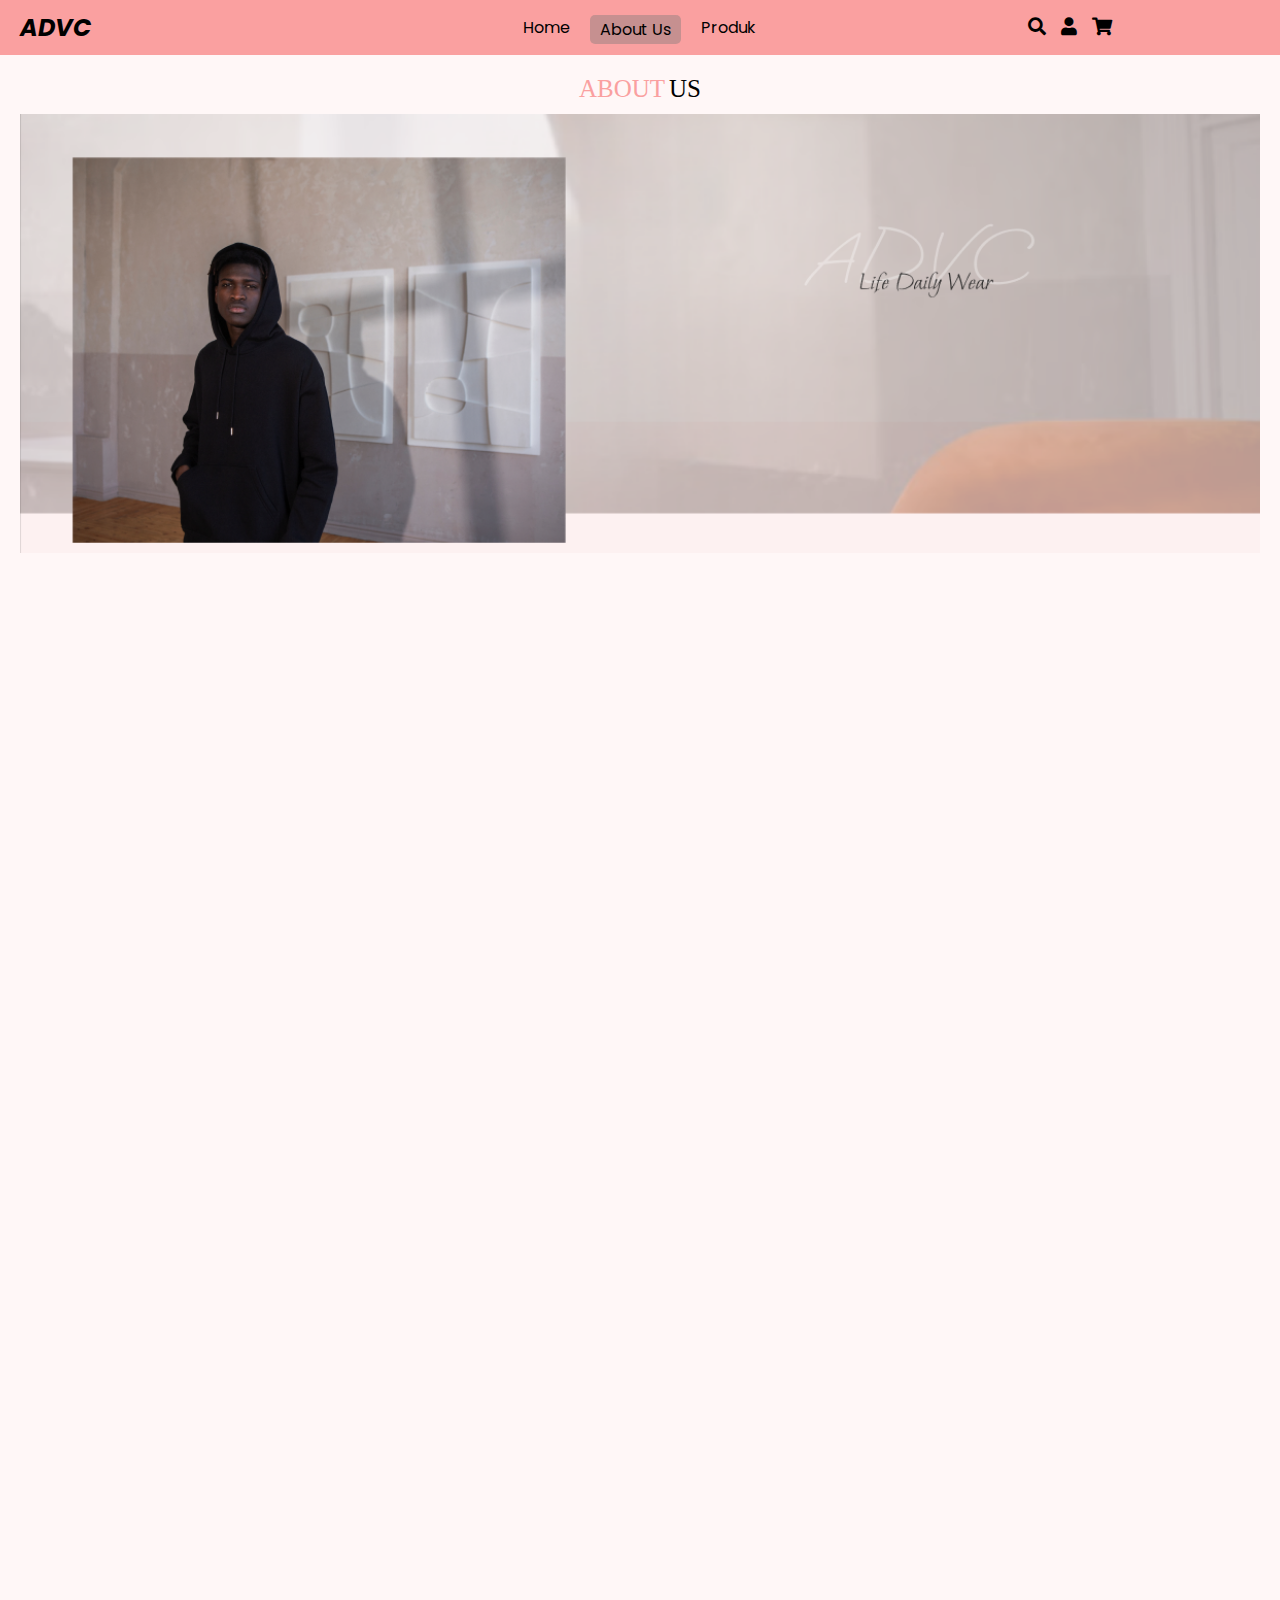
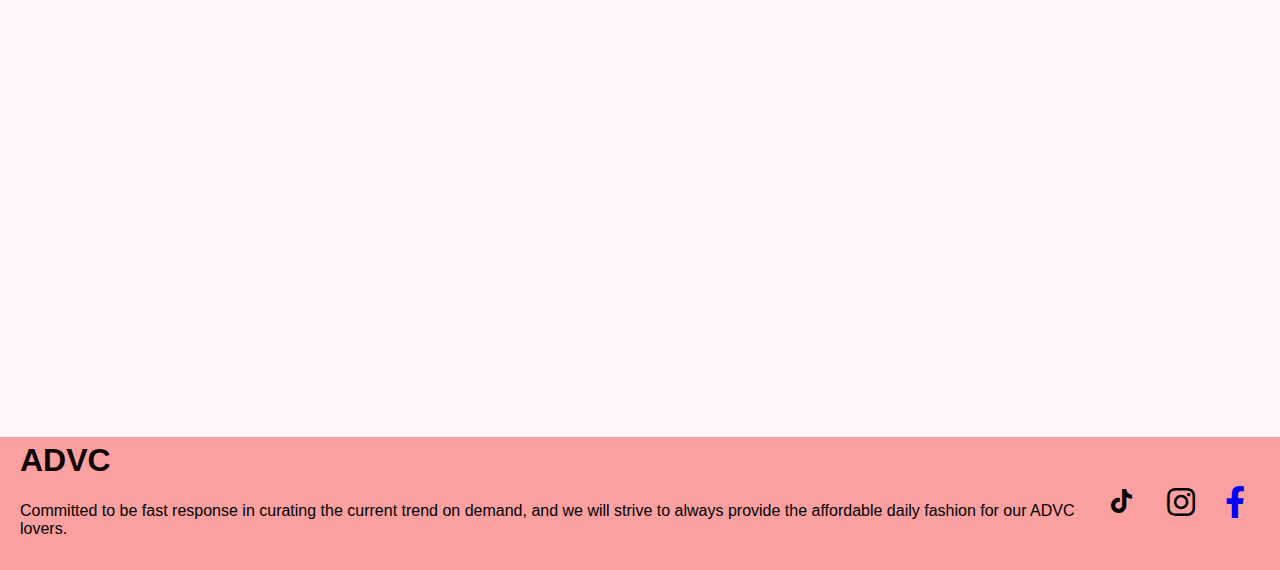
<file: about-us/index.html>
<!DOCTYPE html>
<html>
  <head>
    <title>ADVC - About Us</title>
    <link href="https://fonts.googleapis.com/css2?family=Poppins:ital,wght@0,100;0,200;0,300;0,400;0,500;0,600;0,700;0,800;0,900;1,100;1,200;1,300;1,400;1,500;1,600;1,700;1,800;1,900&display=swap" rel="stylesheet">
    <link href="https://cdnjs.cloudflare.com/ajax/libs/font-awesome/5.15.3/css/all.min.css" rel="stylesheet"/>
    <link rel="stylesheet" href="style.css" />
  </head>
  <body>
    <div class="header">
     <div class="logo">
        <a href="http://advcshoppingwebkelompok3.my.id/">ADVC</a>
     </div>
      <div class="nav">
        <a href="/Home/">Home</a>
        <a class="active" href="#">About Us</a>
        <a href="/Produk/">Produk</a>
      </div>
      <div class="icons">
        <a href=""><i class="fas fa-search"></i></a>
        <a href=""><i class="fas fa-user"></i></a>
        <a href=""><i class="fas fa-shopping-cart"></i></a>
      </div>
    </div>
    <div class="main-content">
      <div class="banner">
        <span class="about">ABOUT</span>
        <span class="us">US</span>
        <img src="About-us-1.png" alt="Foto About-us-1">
      </div>
      <div class="about-us-2"><img src="About-us-2.png"Foto About-us-2"></div>
      <div class="vision-mission">
        <h1>OUR VISION & MISSION <br>STATEMENT</h1>
        <p>
          We agreed, fashion is a statement. At any time, anywhere, <br> we’re
          required to look great as if we’re going to meet a new <br> person or other
          important people, even in casual moments. <br> That’s why you need a style
          that represents who you are.
        </p>
      </div>
      </div>
    </div>
    <div class="gambar-3"><img src="About-us-3.png" alt="Foto About-us-3"></div>
    <!--Bottom-->
    <div class="banner-bawah">
    <div class="text">
      <div class="judul-banner"><span style="color: #100101;"><h1>ADVC</h1></span></div>
      <br>
      Committed to be fast response in curating the current trend on demand, and we will strive to always provide the affordable daily fashion for
      our ADVC lovers.
    </div>
    <div class="icons">
      <div class="icon tiktok">
        <i class="fab fa-tiktok"></i>
      </div>
      <div class="icon instagram">
        <i class="fab fa-instagram"></i>
      </div>
      <div class="icon facebook">
        <i class="fab fa-facebook-f"></i>
      </div>
      </div>
    </div>
  </div>
  <script src="script.js"></script>
  </body>
</html>
</file>
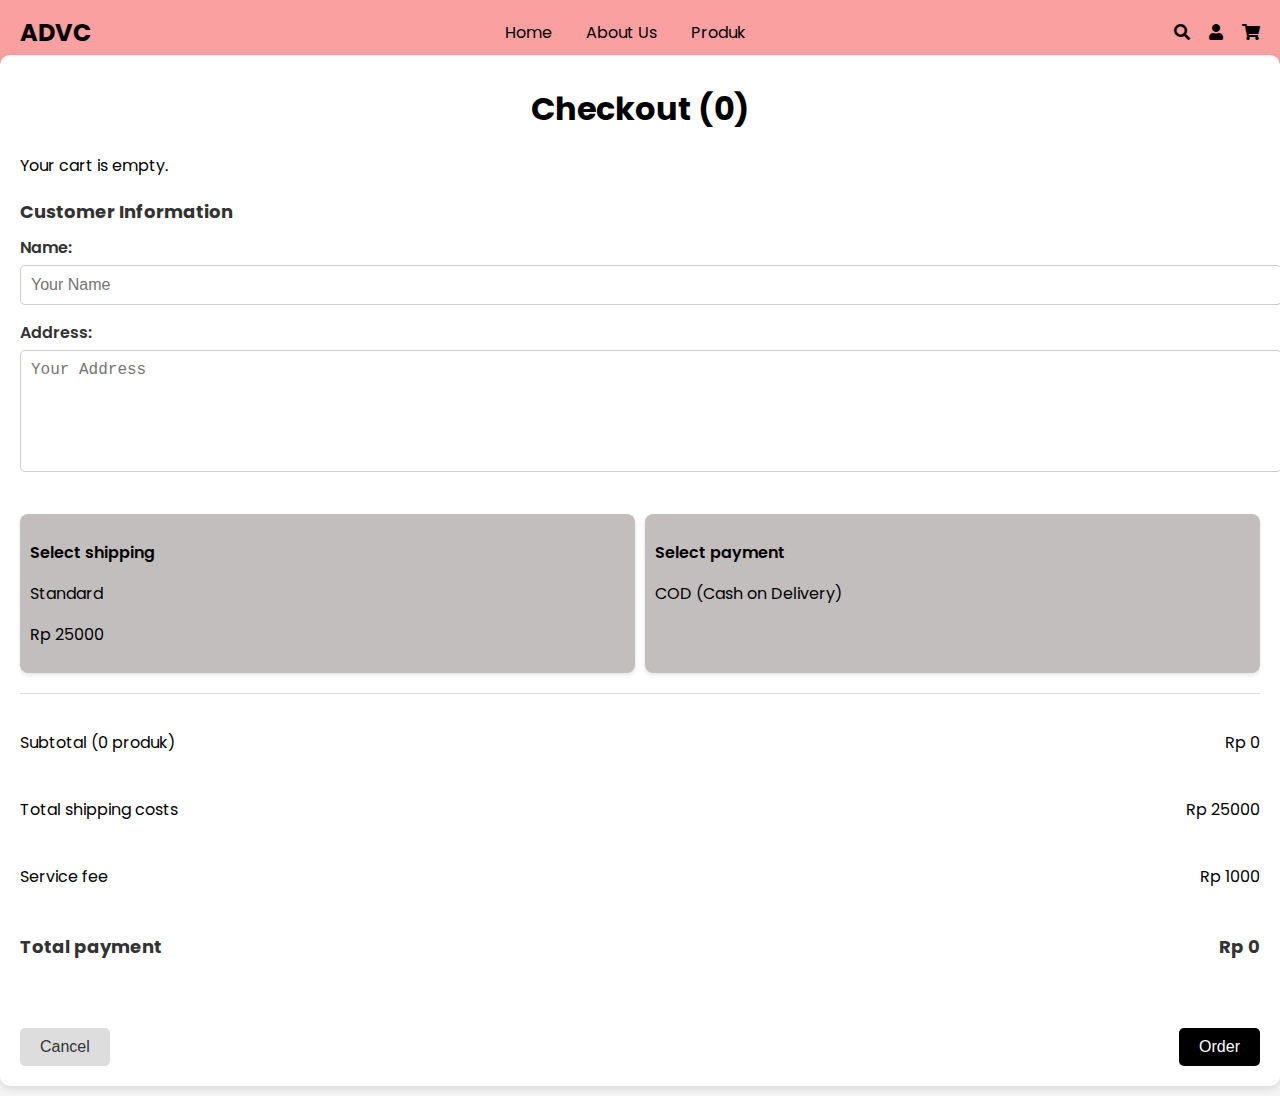
<file: check-out/index.html>
<!DOCTYPE html>
<html lang="en">
  <head>
    <meta charset="UTF-8" />
    <meta name="viewport" content="width=device-width, initial-scale=1.0" />
    <title>Checkout - ADVC</title>
    <!-- Link to Font Awesome for icons -->
    <link
      href="https://cdnjs.cloudflare.com/ajax/libs/font-awesome/5.15.3/css/all.min.css"
      rel="stylesheet"
    />
    <!-- Link to Google Fonts -->
    <link
      href="https://fonts.googleapis.com/css2?family=Poppins:wght@400;600;900&display=swap"
      rel="stylesheet"
    />
    <!-- Link to CSS file -->
    <link rel="stylesheet" href="style2.css" />
  </head>
  <body>
    <!-- Header -->
    <div class="header">
      <div class="logo">
        <a href="">ADVC</a>
      </div>
      <div class="nav">
        <a href="#">Home</a>
        <a href="#">About Us</a>
        <a href="#">Produk</a>
      </div>
      <div class="icons">
        <a href="#"><i class="fas fa-search"></i></a>
        <a href="#"><i class="fas fa-user"></i></a>
        <a href="#"><i class="fas fa-shopping-cart"></i></a>
      </div>
    </div>

    <!-- Checkout Page -->
    <div class="checkout-container">
      <h1>Checkout (<span id="product-count">0</span>)</h1>
      <!-- Detail Produk -->
      <div id="cart-items"></div>

      <!-- Input Nama dan Alamat -->
      <form action="submit_order.php" method="POST">
        <div class="customer-info">
          <h2>Customer Information</h2>
          <label for="name">Name:</label>
          <input
            type="text"
            id="name"
            name="name"
            placeholder="Your Name"
            required
          />
          <label for="address">Address:</label>
          <textarea
            id="address"
            name="address"
            placeholder="Your Address"
            required
          ></textarea>
        </div>

        <!-- Pilihan Pengiriman dan Pembayaran -->
        <div class="shipping-payment">
          <div class="shipping">
            <h3>Select shipping</h3>
            <p>Standard</p>
            <p>Rp <span id="shipping-cost">25000</span></p>
          </div>
          <div class="payment">
            <h3>Select payment</h3>
            <p>COD (Cash on Delivery)</p>
          </div>
        </div>

        <!-- Rangkuman Total -->
        <div class="summary">
          <div class="row">
            <p>Subtotal (<span id="product-count-summary">0</span> produk)</p>
            <p id="subtotal">Rp 0</p>
          </div>
          <div class="row">
            <p>Total shipping costs</p>
            <p>Rp <span id="shipping-cost-summary">25000</span></p>
          </div>
          <div class="row">
            <p>Service fee</p>
            <p>Rp <span id="service-fee">1000</span></p>
          </div>
          <div class="row total">
            <h3>Total payment</h3>
            <h3 id="total" name="total">0</h3>
            <input type="hidden" id="total" name="total" value="0" />
          </div>
        </div>

        <!-- Tombol Checkout -->
        <div class="checkout-actions">
          <button type="button" class="cancel-btn">Cancel</button>
          <button type="submit" class="order-btn">Order</button>
        </div>
      </form>
    </div>

    <!-- Link to script.js -->
    <script src="script.js"></script>
  </body>
</html>
</file>
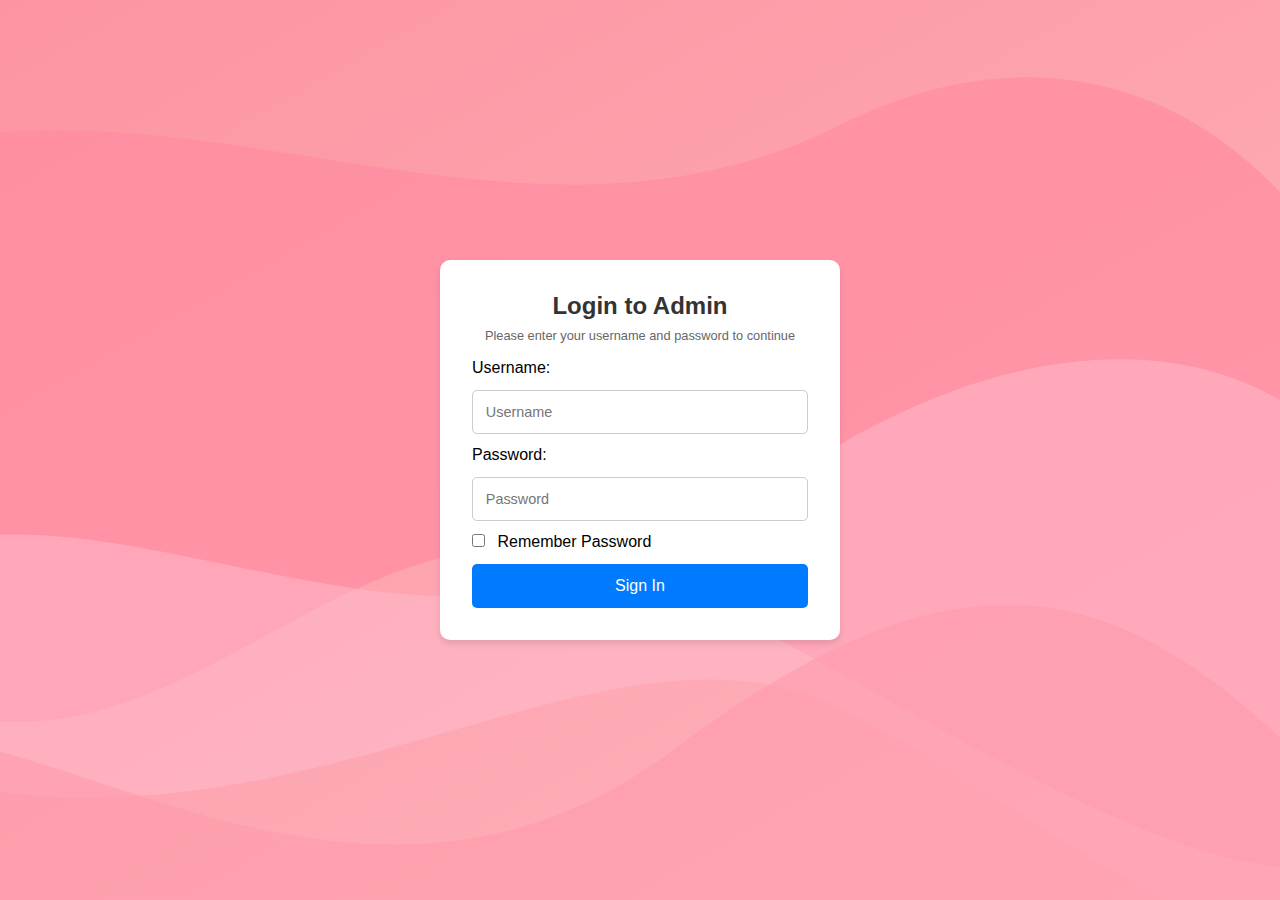
<file: login-admin/index.html>
<!DOCTYPE html>
<html lang="en">
<head>
  <meta charset="UTF-8">
  <meta name="viewport" content="width=device-width, initial-scale=1.0">
  <title>Login Form</title>
  <link rel="stylesheet" href="style.css">
</head>
<body>
  <div class="background">
    <div class="login-container">
      <h2>Login to Admin</h2>
      <p>Please enter your username and password to continue</p>
      <form action="login.php" method="POST">
        <!-- Tambahkan atribut name pada input username dan password -->
        <label for="username">Username: </label>
        <input type="text" id="username" name="username" placeholder="Username" required>

        <label for="password">Password: </label>
        <input type="password" id="password" name="password" placeholder="Password" required>

        <div class="options">
          <div>
            <input type="checkbox" id="remember" name="remember">
            <label for="remember">Remember Password</label>
          </div>
        </div>

        <button type="submit" class="btn">Sign In</button>
      </form>
    </div>
  </div>
</body>
</html>
</file>
<file: about-us/style.css>
body {
  margin: 0;
  padding: 0;
  font-family: Poppins;
  background-color: #fff7f7;
}

.header {
  background-color: #faa0a0;
  padding: 10px 20px;
  display: flex;
  justify-content: space-between;
  align-items: center;
}

.header .logo a {
  font-size: 24px;
  font-weight: bold;
  color: black;
  font-style: italic;
  text-decoration: none;
}

.header .nav {
  display: flex;
  gap: 20px;
  position: relative;
}

.header .nav a {
  position: relative;
  text-decoration: none;
  color: black;
  font-size: 16px;
  left: 1rem;
  top: 2px;
}

.header .nav a::after {
  content: "";
  position: absolute;
  left: 50%;
  bottom: -2px;
  width: 0;
  height: 2px;
  background-color: white;
  transition: width 0.3s ease, left 0.3s ease;
}

.header .nav a:hover {
  color: white;
  font-size: 1.05rem;
}

.header .nav a:hover::after {
  width: 100%;
  left: 0;
}

.header .nav a.active {
  background-color: rgba(120, 120, 120, 0.4);
  color: black;
  padding: 2px 10px;
  border-radius: 5px;
}
.header .icons {
  display: flex;
  gap: 15px;
}

.header .icons a i {
  font-size: 18px;
  color: black;
  position: relative;
  right: 8rem;
}

.header .icons a i:hover {
  color: white;
}

.main-content {
  text-align: center;
  padding: 20px;
}

.main-content .banner {
  position: relative;
}
.main-content .banner .about {
  font-family: "Times New Roman", Times, serif;
  color: #faa0a0;
  font-size: 25px;
}
.main-content .banner .us {
  font-family: "Times New Roman", Times, serif;
  font-size: 25px;
}

.main-content .banner img {
  position: relative;
  width: 100%;
  height: auto;
  top: 10px;
}

.main-content .banner .overlay {
  position: absolute;
  top: 4rem;
  left: 50%;
  transform: translate(-50%, -50%);
  color: black;
  font-size: 36px;
  font-family: "Dancing Script", cursive;
}
.main-content .about-us-2 img {
  position: relative;
  width: 50%;
  height: auto;
  top: 30rem;
  left: 30rem;
}

.main-content .vision-mission {
  position: relative;
  margin-top: 40px;
  padding: 20px;
  bottom: 10rem;
  text-align: left;
}

.main-content .vision-mission h1 {
  font-size: 48px;
  font-weight: bold;
}

.main-content .vision-mission p {
  font-size: 20px;
  margin-top: 20px;
  line-height: 1.8;
}

.main-content .images {
  display: flex;
  justify-content: space-between;
  margin-top: 40px;
}

.main-content .images img {
  width: 48%;
  height: auto;
}
.gambar-3 img {
  position: relative;
  width: 80%;
  left: 10rem;
}
.about-us-2,
.vision-mission,
.gambar-3 {
  opacity: 0;
  transition: opacity 1s ease-in-out;
}
.fade-in {
  opacity: 1;
}
/*Banner Bawah*/

.banner-bawah {
  position: relative;
  display: flex;
  justify-content: space-between;
  align-items: center;
  top: 2rem;
  background-color: #faa0a0;
}
.banner-bawah .text .judul-banner {
  position: relative;
  top: 1rem;
}
.text {
  position: relative;
  font-size: 16px;
  font-family: sans-serif;
  margin-left: 20px;
  bottom: 2rem;
}

.icons {
  display: flex;
  margin-right: 20px;
}

.icon {
  margin: 0 10px;
}

.icon.tiktok {
  color: black;
  padding: 10px;
  font-size: 24px;
}

.icon.instagram {
  font-size: 2rem;
  padding: 5px;
}

.icon.facebook {
  font-size: 2rem;
  padding: 5px;
}

.icon.facebook i {
  color: blue;
}
</file>
<file: check-out/style2.css>
body {
  font-family: "Poppins", sans-serif;
  margin: 0;
  padding: 0;
  background-color: #f5f5f5;
}

/* Header */
.header {
  display: flex;
  justify-content: space-between;
  align-items: center;
  background-color: #faa0a0;
  padding: 15px 20px;
}

.header .logo a {
  text-decoration: none;
  font-size: 24px;
  font-weight: bold;
  color: #000;
}

.header .nav a {
  margin: 0 15px;
  text-decoration: none;
  color: #000;
  font-weight: 400;
}

.header .icons a {
  margin-left: 15px;
  color: #000;
}

/* Kontainer Checkout */
.checkout-container {
  max-width: auto;
  margin: 10px auto;
  padding: 20px;
  background-color: #fff;
  border-radius: 10px;
  box-shadow: 0 4px 8px rgba(0, 0, 0, 0.1);
  margin-top: -10px;
}

h1 {
  text-align: center;
  margin-bottom: 20px;
  margin-top: 10px;
  color: black;
}

/* Detail Produk */
.product-details {
  display: flex;
  justify-content: space-between;
  align-items: center;
  padding: 15px 0;
  border-bottom: 1px solid #ddd;
  background-color: #c2bebe;
}

.product-image img {
  width: 300px;
  border-radius: 8px;
  margin-left: 80px;
}

.product-info h2 {
  margin-right: 230px;
  font-size: 18px;
  font-weight: 600;
  color: #000;
}

.product-info p {
  margin: 5px 0;
  color: #666;
}

.product-price {
  text-align: right;
  margin-top: 100px;
  margin-right: 70px;
  margin-bottom: 40px;
}

.quantity-btn {
  background-color: #ddd;
  border: none;
  padding: 5px 10px;
  margin: 0 5px;
  cursor: pointer;
  border-radius: 4px;
}

/* Form Customer Information */
.customer-info {
  margin-top: 20px;
  margin-bottom: 20px;
}

.customer-info h2 {
  margin-bottom: 10px;
  font-size: 18px;
  font-weight: bold;
  color: #333;
}

.customer-info label {
  display: block;
  margin-bottom: 5px;
  font-weight: 600;
  color: #333;
}

.customer-info input,
.customer-info textarea {
  width: 100%;
  padding: 10px;
  margin-bottom: 15px;
  border: 1px solid #ccc;
  border-radius: 5px;
  font-size: 16px;
}

.customer-info textarea {
  resize: none;
  height: 100px;
}

.customer-info input:focus,
.customer-info textarea:focus {
  outline: none;
  border-color: #faa0a0;
  box-shadow: 0 0 5px rgba(250, 160, 160, 0.5);
}

/* Pengiriman dan Pembayaran */
.shipping-payment {
  display: flex;
  justify-content: space-between;
  margin: 20px 0;
}

.shipping,
.payment {
  width: 48%;
  background-color: #c2bebe;
  padding: 10px;
  border-radius: 8px;
  box-shadow: 0 2px 4px rgba(0, 0, 0, 0.1);
}

.shipping h3,
.payment h3 {
  margin-bottom: 10px;
  font-size: 16px;
  font-weight: 600;
}

/* Rangkuman Total */
.summary {
  padding: 20px 0;
  border-top: 1px solid #ddd;
}

.row {
  display: flex;
  justify-content: space-between;
  margin-bottom: 10px;
}

.row.total h3 {
  font-size: 18px;
  color: #333;
}

/* Tombol Checkout */
.checkout-actions {
  display: flex;
  justify-content: space-between;
  margin-top: 20px;
}

.cancel-btn,
.order-btn {
  padding: 10px 20px;
  border: none;
  border-radius: 5px;
  cursor: pointer;
  font-size: 16px;
}

.cancel-btn {
  background-color: #ddd;
  color: #333;
}

.order-btn {
  background-color: #000;
  color: #fff;
}

/* Responsif */
@media (max-width: 768px) {
  .shipping-payment {
    flex-direction: column;
  }

  .shipping,
  .payment {
    width: 100%;
    margin-bottom: 15px;
  }

  .checkout-actions {
    flex-direction: column;
  }

  .cancel-btn,
  .order-btn {
    width: 100%;
    margin-bottom: 10px;
  }
}
</file>
<file: login-admin/style.css>
/* General Reset */
* {
  margin: 0;
  padding: 0;
  box-sizing: border-box;
}

body {
  font-family: Arial, sans-serif;
  margin: 0;
  background: linear-gradient(45deg, #fc939f, #ffb6c1);
  display: flex;
  justify-content: center;
  align-items: center;
  height: 100vh;
  background-image: url("pattern.svg"); /* Menggunakan pola baru */
  background-size: cover; /* Mengisi seluruh layar */
  background-position: center;
  background-repeat: no-repeat;
}

.background {
  width: 100vw;
  height: 100vh;
  display: flex;
  justify-content: center;
  align-items: center;
  overflow: hidden;
  position: relative;
}

.login-container {
  background-color: white;
  padding: 2rem;
  border-radius: 10px;
  box-shadow: 0 4px 6px rgba(0, 0, 0, 0.1);
  width: 100%;
  max-width: 400px;
  text-align: left;
}

h2 {
  margin-bottom: 0.5rem;
  font-size: 1.5rem;
  color: #333;
  text-align: center;
}

p {
  margin-bottom: 1rem;
  font-size: 0.8rem;
  color: #666;
  text-align: center;
}

form {
  display: flex;
  flex-direction: column;
  gap: 0.8rem;
}

/* Style untuk input username dan password yang seragam */
input[type="text"],
input[type="password"] {
  padding: 0.8rem;
  border: 1px solid #ccc;
  border-radius: 5px;
  font-size: 0.9rem;
  width: 100%; /* Pastikan lebar input 100% */
}

/* Styling untuk checkbox */
input[type="checkbox"] {
  margin-right: 0.5rem;
}

.options {
  display: flex;
  justify-content: space-between;
  align-items: center;
}

.forgot-password {
  font-size: 0.8rem;
  color: #007bff;
  text-decoration: none;
}

.forgot-password:hover {
  text-decoration: underline;
}

.btn {
  background-color: #007bff;
  color: white;
  padding: 0.8rem;
  border: none;
  border-radius: 5px;
  font-size: 1rem;
  cursor: pointer;
}

.btn:hover {
  background-color: #0056b3;
}

.create-account {
  margin-top: 1rem;
  font-size: 0.9rem;
}

.create-account a {
  color: #007bff;
  text-decoration: none;
}

.create-account a:hover {
  text-decoration: underline;
}

/* Media Queries for Responsiveness */

/* Small screens (mobile devices) */
@media (max-width: 768px) {
  .login-container {
    max-width: 100%;
    padding: 1.5rem; /* Reduce padding on smaller devices */
  }

  h2 {
    font-size: 1.2rem; /* Adjust font size for small screens */
  }

  p {
    font-size: 0.75rem; /* Smaller text for better readability */
  }

  input[type="text"],
  input[type="password"] {
    font-size: 0.85rem; /* Slightly smaller text for inputs */
  }

  .btn {
    font-size: 0.9rem; /* Adjust button text size */
  }

  .create-account {
    font-size: 0.8rem; /* Adjust text for account creation link */
  }
}

/* Extra small screens (very small devices like some phones) */
@media (max-width: 480px) {
  body {
    background-size: 150%; /* Scale background to fit smaller screens */
  }

  .login-container {
    padding: 1rem; /* Further reduce padding for very small screens */
  }

  h2 {
    font-size: 1rem; /* Further reduce header font size */
  }

  p {
    font-size: 0.7rem; /* Make paragraph text even smaller */
  }

  input[type="text"],
  input[type="password"] {
    font-size: 0.8rem; /* Smaller font for input fields */
  }

  .btn {
    font-size: 0.9rem; /* Keep button size responsive */
  }
}
</file>
